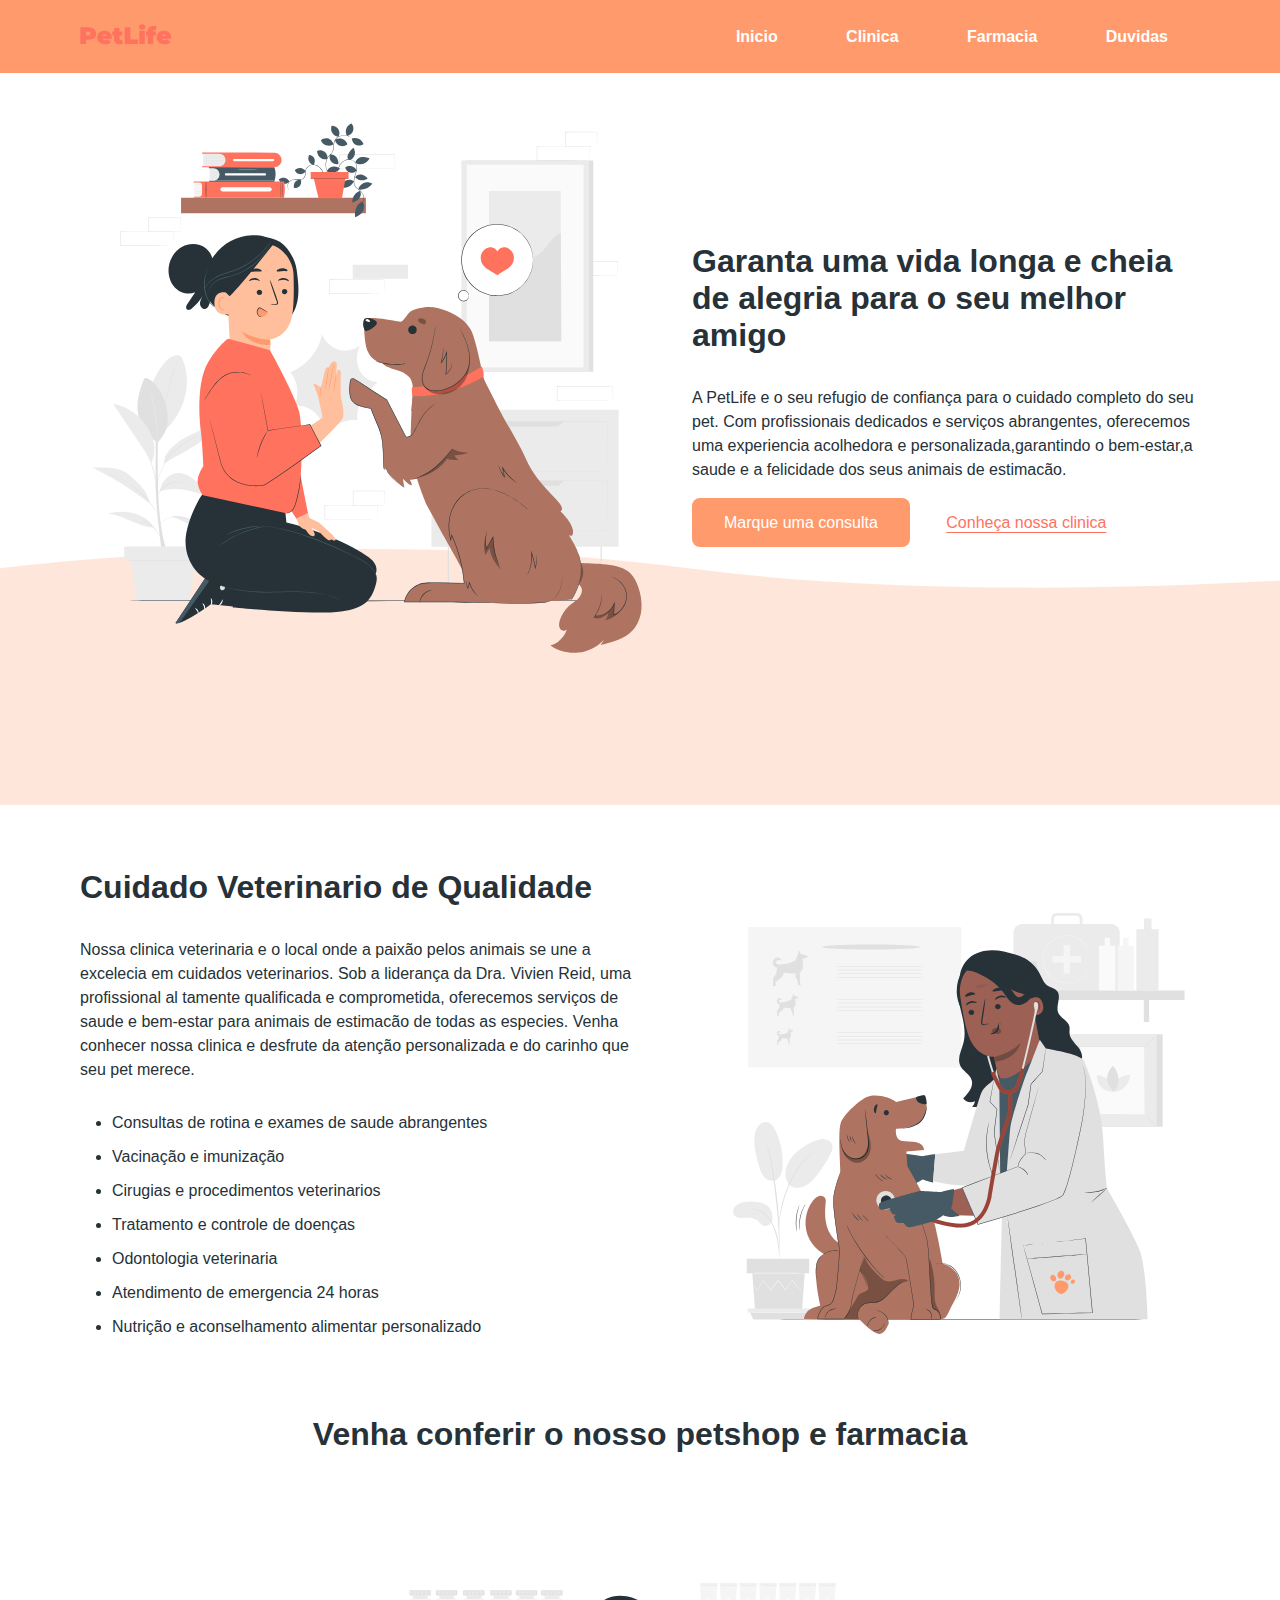
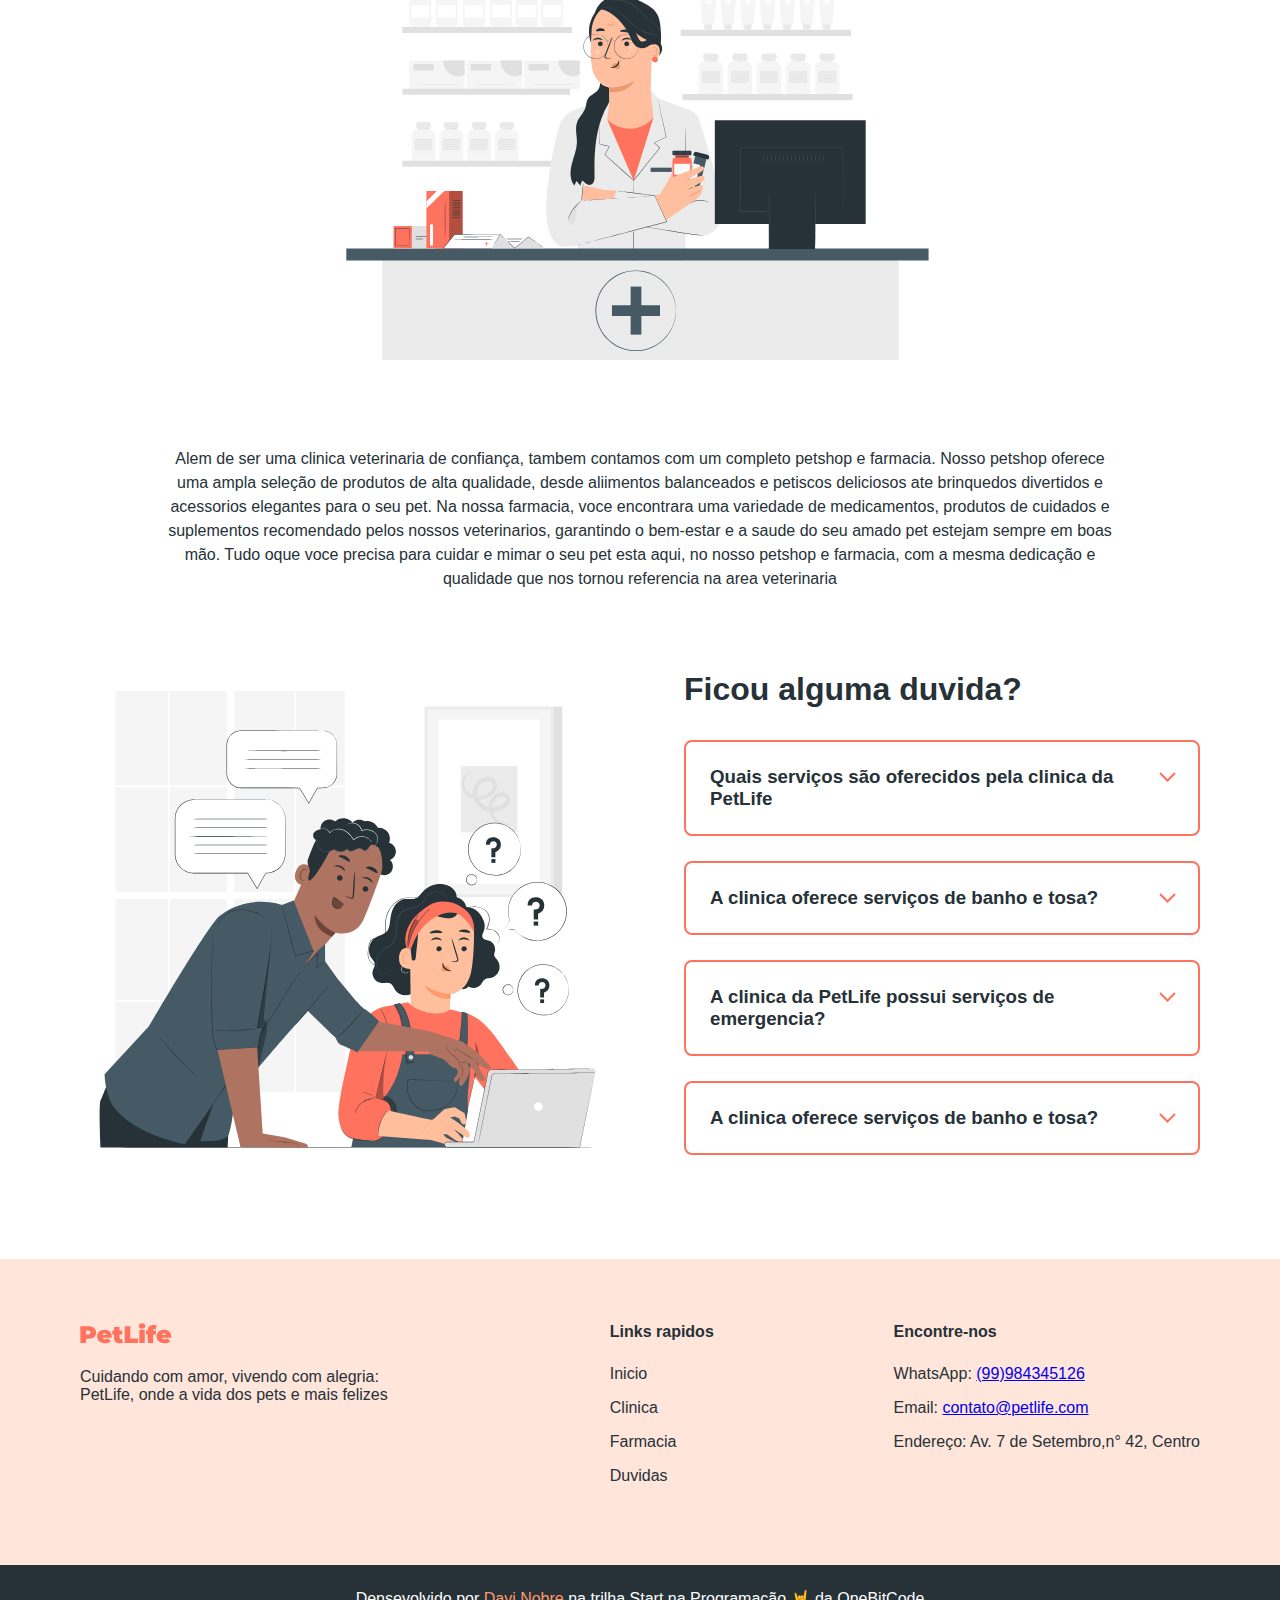
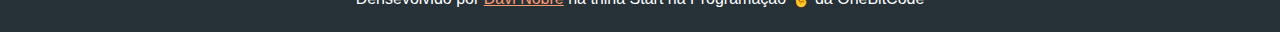
<file: index.html>
<!DOCTYPE html>

<head>
  <meta charset="UTF-8">
  <meta name="viewport" content="width=device-width, initial-scale=1.0">
  <meta name="descrição" content="Garanta uma vida longa e cheia de alegria para o seu melhor amigo">
  <title>PetLife</title>

  <!-- Cascading Style Sheets -->
  <link rel="stylesheet" href="style.css">
  <!--Fontes do Google-->
  <link rel="preconnect" href="https://fonts.googleapis.com">
  <link rel="preconnect" href="https://fonts.gstatic.com" crossorigin>
  <link href="https: //fonts.googleapis.com/css2? family= Montserrat & display=swap" rel="stylesheet">
</head>

<body>
  <!--Cabeçalho e Barra de Navegação-->
  <header>
    <a href="/index.html">
      <img src="img/logo.svg" alt="logo PetLife">
    </a>
    <nav>
      <a href="#inicio">Inicio</a>
      <a href="#clinica">Clinica</a>
      <a href="#farmacia">Farmacia</a>
      <a href="#duvidas">Duvidas</a>
    </nav>
</header>
<main>
  <!--Conteudo institucional Petlife-->
  <section id="inicio">
    <img src="img/start-img.svg" alt="Imagem Institucional" width="580 height=580">
    <div>
      <h1>Garanta uma vida longa e cheia de alegria para o seu melhor amigo</h1>
      <p class="paragrafo">A PetLife e o seu refugio de confiança para o cuidado completo do seu pet.
        Com profissionais dedicados e serviços abrangentes, oferecemos uma experiencia
        acolhedora e personalizada,garantindo o bem-estar,a saude e a felicidade dos
        seus animais de estimacão.</p>
      <a class="botao" href="https://wa.me/559984345126" target="_blank">Marque uma consulta</a>
      
       <a class="botao-transparente" href="#clinica">Conheça nossa clinica</a>
      
    </div>
    <img src="img/shape.svg" alt class="absolute">
  </section>
  <!--Conteudo Clinica Petlife-->
  <section id="clinica">
    <div>
      <h2>Cuidado Veterinario de Qualidade</h2>
      <p class="paragrafo">Nossa clinica veterinaria e o local onde a paixão pelos animais se une a excelecia
        em cuidados veterinarios. Sob a liderança da Dra. Vivien Reid, uma profissional al
        tamente qualificada e comprometida, oferecemos serviços
        de saude e bem-estar para animais de estimacão de todas as especies. Venha conhecer
        nossa clinica e desfrute da atenção personalizada e do carinho que seu pet merece.
      </p>
      <ul>
        <li>Consultas de rotina e exames de saude abrangentes</li>
        <li>Vacinação e imunização</li>
        <li>Cirugias e procedimentos veterinarios</li>
        <li>Tratamento e controle de doenças</li>
        <li>Odontologia veterinaria</li>
        <li>Atendimento de emergencia 24 horas</li>
        <li>Nutrição e aconselhamento alimentar personalizado</li>
      </ul>
    </div>
    <img src="img/clinic-img.svg" alt="" width="480" height="480" loading="lazy">
  </section>
  <!--Conteudo Farmacia Petlife-->
  <section id="farmacia">
    <h2>Venha conferir o nosso petshop e farmacia</h2>
    <img src="img/shop-img.svg" alt="Petshop e Farmacia" width="645" height="430" loading="lazy">
    <p class="paragrafo">
      Alem de ser uma clinica veterinaria de confiança, tambem contamos com um completo petshop e farmacia.
      Nosso petshop oferece uma ampla seleção de produtos de alta qualidade, desde aliimentos balanceados e
      petiscos deliciosos ate brinquedos divertidos e acessorios elegantes para o seu pet. Na nossa farmacia,
      voce encontrara uma variedade de medicamentos, produtos de cuidados e suplementos recomendado pelos
      nossos veterinarios, garantindo o bem-estar e a saude do seu amado pet estejam sempre em boas mão.
      Tudo oque voce precisa para cuidar e mimar o seu pet esta aqui, no nosso petshop e farmacia, com a
      mesma dedicação e qualidade que nos tornou referencia na area veterinaria
    </p>
  </section>
  <!--Conteudo Duvidas-->
  <section id="duvidas">
    <img src="img/faq-img.svg" alt="Duvidas" width="540" height="540" loading="lazy">
    <div>
      <h2>Ficou alguma duvida?</h2>
      <div class="duvida">
        <h3>Quais serviços são oferecidos pela clinica da PetLife</h3>
        <img src="img/arrow-down.svg" alt="">
        <p class="paragrafo">A clínica da PetLife oferece uma ampla gama de serviços, incluindo
          consultas de rotinas, vacinação, cirurgias, tratamento de doenças,
          cuidados odontológicos, atendimento de emergência 24 horas,
          programas de prevenção de pulgas, carrapatos e vermes, entre
          outros. Nosso objetivo é fornecer cuidados abrangentes e
          personalizados para garantir a saúde e o bem-estar do seu pet.
        </p>
      </div>
      <div class="duvida">
        <h3>A clinica oferece serviços de banho e tosa?</h3>
        <img src="img/arrow-down.svg">
        <p class="paragrafo">
          A clínica veterinária da PetLife atende animais de estimação de
          todas as espécies, incluindo cães, gatos, pássaros, roedores e
          répteis. Nossos profissionais possuem conhecimento e experiência
          para cuidar de digerentes tipos de animais, oferecemos um
          atendimento especializado e dedicado a cada um deles.
        </p>
      </div>
      <div class="duvida">
        <h3>A clinica da PetLife possui serviços de emergencia?</h3>
        <img src="img/arrow-down.svg" alt="">
        <p class="paragrafo">Sim a clínica veterinária da PetLife oferece serviços de
          emergência 24 horas. Se o seu animal de estimação precisar de
          atendimento veterinário imediato fora de expediente, nossa equipe
          está pronta para ajudar, fornecendo cuidados urgentes e tratamento
          adequado para garantir o bem-estar do seu pet.
        </p>
      </div>
      <div class="duvida">
        <h3>A clinica oferece serviços de banho e tosa?</h3>
        <img src="img/arrow-down.svg" alt="">
        <p class="paragrafo">Sim, a clinica veterinária da PetLife oferece serviços
          profissionais de banho e tosa. Nossa equipe de profissionais
          experientes garante que seu pet receba cuidados adequados, usando
          produtos de alta qualidade e técnicas seguras. O banho e tosa
          ajudam a manter a higiene, a saúde da pele e pelagens do seu pet,
          além de proporcionar uma experiência relaxante e agradável para
          eles.
        </p>
    </div>
    <section>
       </main>
        <!-- Rodape -->
        <footer id="contato">
          <div>
            <img src="img/logo.svg" alt="PetLife">
            <p>Cuidando com amor, vivendo com alegria: PetLife, onde a vida dos pets e mais felizes</p>
          </div>
          <!-- Links rapidos -->
          <div>
            <strong class="titulo">Links rapidos</strong>
            <nav>
              <a href="#inicio">Inicio</a>
              <a href="#clinica">Clinica</a>
              <a href="#farmacia">Farmacia</a>
              <a href="#duvidas">Duvidas</a>
              </nav>
          </div>
          <div>
            <strong class="titulo">Encontre-nos</strong>
            <p>WhatsApp: <a href="https://wa.me/99984345126" target="_blank">(99)984345126</a></p>
            <p>Email: <a href="mailto:contato@petlife.com">contato@petlife.com</a>
            <p>Endereço: Av. 7 de Setembro,n° 42, Centro</p>
          </div>
        </footer>
        <!-- Desenvolvedores -->
        <div id="copyright">

          Densevolvido por <a href="https://github.com/nobredavi/davi.git" target="_blank">Davi Nobre</a>
          na trilha Start na Programação 🤘 da OneBitCode
        </div>
     <script src="index.js"></script>
</body>

</html>
</file>
<file: style.css>
* {
    box-sizing: border-box;
    font-family:'Montserrat',sans-serif;
  margin:0; 
 padding: 0;
}
 
body { 
 color:#263138

    }
header { 
    background-color: #FF9A6C;
    display: flex;
    align-items: center;
    justify-content: space-between;
padding-left: 80px;
padding-right: 80px;
padding-top: 24px;
padding-bottom: 24px;
}

header nav a {
    color: #ffffff;
    font-weight: 600;
    padding: 32px;
    text-decoration: none;  
}

#inicio {
    display: flex;
    align-items: center;
    gap: 32px;
    /* topo, direita, baixo, esquerda */
    padding: 24px 80px 128px 80px;
    position: relative;
}
h1,
h2 {
    font-weight: 600;
    font-size: 32px;
    margin-bottom: 32px;
}

.paragrafo {
    line-height: 150%;
    margin-bottom: 32px;
}

.botao {
    background-color: #FF9A6C;
    /* vertical, horizontal */
    color: #FFFF;
    padding: 16px 32px;
    border-radius: 8px;
    text-decoration: none;
}

.botao-transparente {
    background-color: transparent;
    color: #ff725e;
    padding: 16px 32px;
    text-underline-offset: 4px;
}

.absolute {
    position: absolute;
    bottom: 0;
    left: 0;
    z-index: -10;
}

#clinica {
    display: flex;
    align-items: center;
    gap: 64px;
    padding: 64px 80px;
}

#clinica li {
    margin-bottom: 16px;
    margin-left: 32px;
}

#farmacia {
    padding: 64px, 80px;
    text-align: center;
}

#farmacia img {
    margin: 64px auto; 
}

#farmacia .paragrafo {
    max-width: 950px;
    margin: 0 auto;
}

#duvidas {
    display: flex;
    align-items: center;
    gap: 64px;
    padding: 64px 80px;
}

.duvida {
    position: relative;
}

.duvida h3 {
    border: 2px solid #ff725e;
    border-radius: 8px;
    cursor: pointer;
    padding: 24px;
}

.duvida img {
    position: absolute;
    top: 32px;
    right: 24px;
}

.duvida .paragrafo {
    border-right: 1px solid #ff725e;
    border-bottom: 1px solid #ff725e;
    border-left: 1px solid #ff725e;
    border-radius: 0 0 8px 8px;
    margin-top: -8px;
    padding: 0 24px;
    height: 0;
    opacity: 0;
    overflow: hidden;
    transition: .2s;
}

.duvida.ativa .paragrafo {
    height: fit-content;
    opacity: 1;
    padding: 24px;
}

footer {
    background-color: rgba(255, 152, 108, 0.25);
    display: flex;
    justify-content: space-between;
    gap: 80px;
    padding: 64px 80px;
}

footer img,
footer .titulo {
    display: block;
    font-weight: 600;
    margin-bottom: 24px;
}

footer nav a {
    color: #263138;
    display: block;
    margin-bottom: 16px;
    text-decoration: none;
}

footer p {
    margin-bottom: 16px;
    max-width: 350px; 
}

footer p a address email {
    color: #263138;
    text-decoration: none;
}

#copyright {
    background-color: #263138;
    color: #ffffff;
    padding: 24px;
    text-align: center;

}

#copyright a {
    color: #FF9A6C
    
}
</file>
